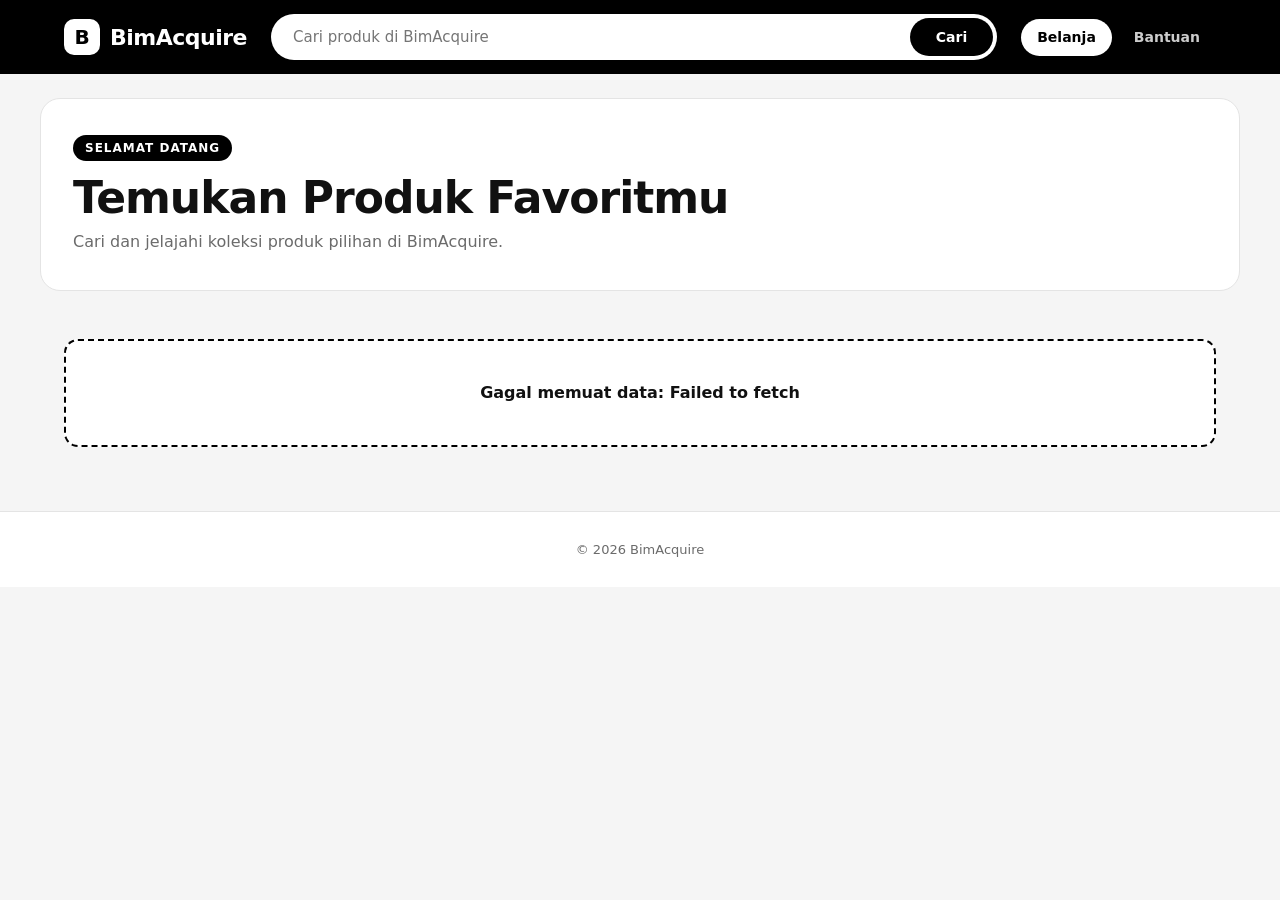
<file: index.html>
<!doctype html>
<html lang="id">
  <head>
    <meta charset="UTF-8" />
    <meta name="viewport" content="width=device-width, initial-scale=1.0" />
    <title>BimAcquire — Belanja Produk Pilihan</title>
    <link rel="stylesheet" href="css/index.css" />
  </head>
  <body>
    <header class="topbar">
      <div class="topbar-inner">
        <a class="brand" href="index.html">
          <span class="logo">B</span>
          <span class="brand-name">BimAcquire</span>
        </a>

        <form class="search" id="searchForm" role="search">
          <input
            type="search"
            id="searchInput"
            placeholder="Cari produk di BimAcquire"
            aria-label="Cari produk"
          />
          <button type="submit">Cari</button>
        </form>

        <nav>
          <a href="index.html" aria-current="page">Belanja</a>
          <a href="form.html">Bantuan</a>
        </nav>
      </div>
    </header>

    <section class="banner">
      <p class="eyebrow">Selamat datang</p>
      <h1>Temukan Produk Favoritmu</h1>
      <p>Cari dan jelajahi koleksi produk pilihan di BimAcquire.</p>
    </section>

    <main>
      <div class="chips" id="categoryChips" aria-label="Filter kategori"></div>
      <p class="count" id="resultCount" aria-live="polite"></p>

      <div id="status">Memuat produk...</div>
      <div class="grid" id="productGrid"></div>
    </main>

    <footer>&copy; 2026 BimAcquire</footer>

    <script src="js/index.js"></script>
  </body>
</html>
</file>
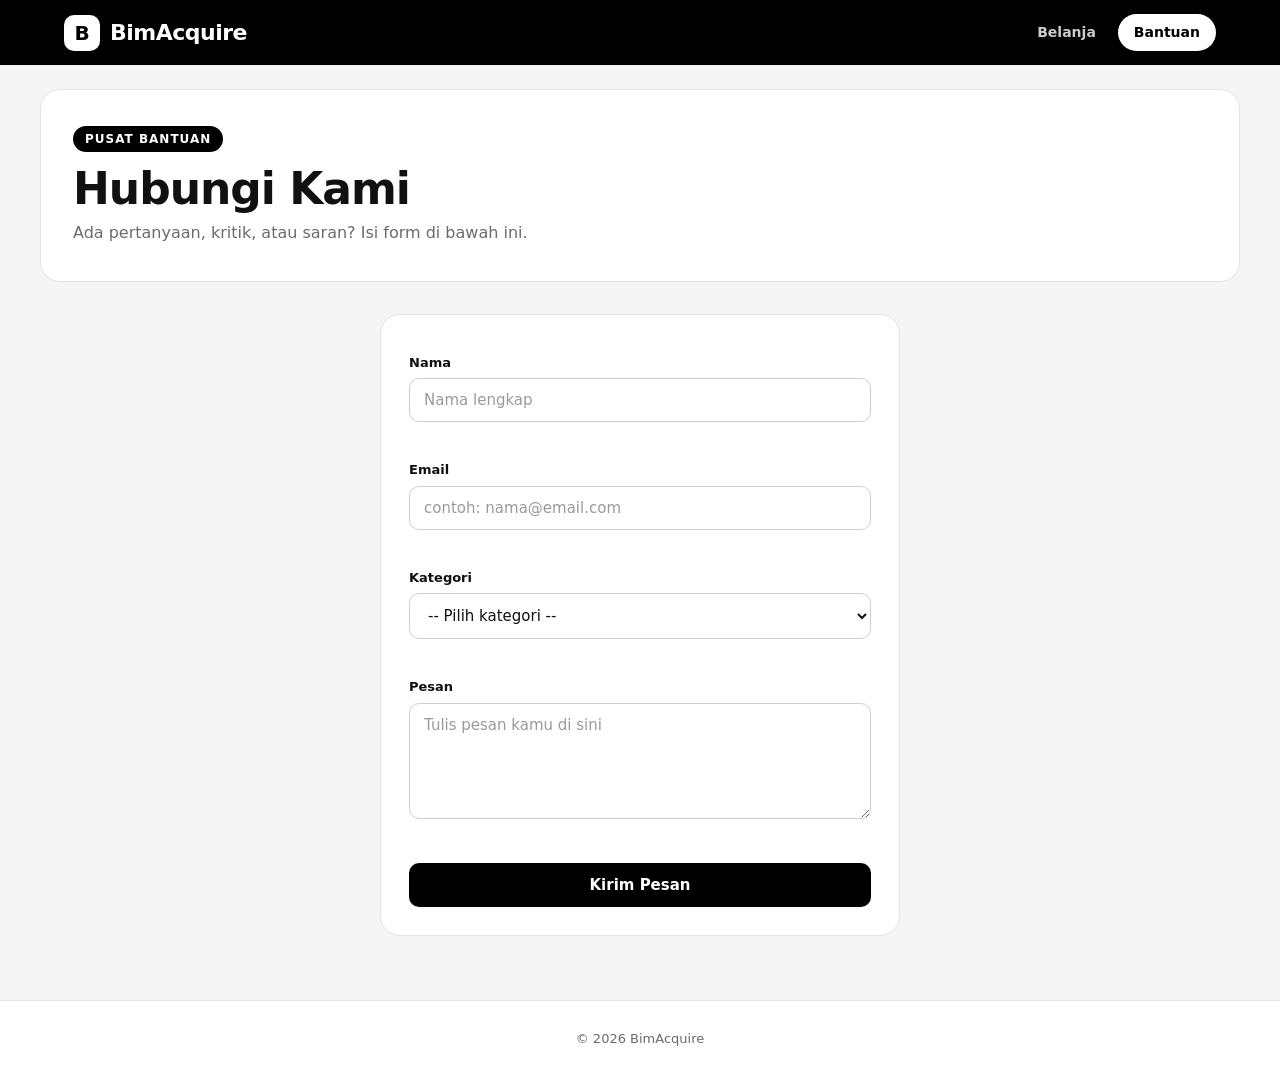
<file: form.html>
<!doctype html>
<html lang="id">
  <head>
    <meta charset="UTF-8" />
    <meta name="viewport" content="width=device-width, initial-scale=1.0" />
    <title>Pusat Bantuan — BimAcquire</title>
    <link rel="stylesheet" href="css/index.css" />
    <link rel="stylesheet" href="css/form.css" />
  </head>
  <body>
    <header class="topbar">
      <div class="topbar-inner">
        <a class="brand" href="index.html">
          <span class="logo">B</span>
          <span class="brand-name">BimAcquire</span>
        </a>

        <nav>
          <a href="index.html">Belanja</a>
          <a href="form.html" aria-current="page">Bantuan</a>
        </nav>
      </div>
    </header>

    <section class="banner">
      <p class="eyebrow">Pusat Bantuan</p>
      <h1>Hubungi Kami</h1>
      <p>Ada pertanyaan, kritik, atau saran? Isi form di bawah ini.</p>
    </section>

    <main>
      <form id="form" novalidate>
        <label for="nama">Nama</label>
        <input
          type="text"
          id="nama"
          placeholder="Nama lengkap"
          aria-describedby="nama-error"
        />
        <small class="error" id="nama-error" aria-live="polite"></small>

        <label for="email">Email</label>
        <input
          type="email"
          id="email"
          placeholder="contoh: nama@email.com"
          aria-describedby="email-error"
        />
        <small class="error" id="email-error" aria-live="polite"></small>

        <label for="kategori">Kategori</label>
        <select id="kategori" aria-describedby="kategori-error">
          <option value="">-- Pilih kategori --</option>
          <option value="Pertanyaan Produk">Pertanyaan Produk</option>
          <option value="Pesanan dan Pengiriman">Pesanan dan Pengiriman</option>
          <option value="Kritik dan Saran">Kritik dan Saran</option>
        </select>
        <small class="error" id="kategori-error" aria-live="polite"></small>

        <label for="pesan">Pesan</label>
        <textarea
          id="pesan"
          rows="5"
          placeholder="Tulis pesan kamu di sini"
          aria-describedby="pesan-error"
        ></textarea>
        <small class="error" id="pesan-error" aria-live="polite"></small>

        <button type="submit">Kirim Pesan</button>
      </form>

      <section id="hasil" hidden>
        <h2>Pesan Terkirim</h2>
        <p id="hasil-ucapan"></p>
        <table>
          <tr>
            <td>Nama</td>
            <td id="hasil-nama"></td>
          </tr>
          <tr>
            <td>Email</td>
            <td id="hasil-email"></td>
          </tr>
          <tr>
            <td>Kategori</td>
            <td id="hasil-kategori"></td>
          </tr>
          <tr>
            <td>Pesan</td>
            <td id="hasil-pesan"></td>
          </tr>
        </table>
      </section>
    </main>

    <footer>&copy; 2026 BimAcquire</footer>

    <script src="js/form.js"></script>
  </body>
</html>
</file>
<file: css/index.css>
:root {
  --ink: #111111;
  --ink-soft: #6b6b6b;
  --bg: #f5f5f5;
  --card: #ffffff;
  --line: #e4e4e4;
  --radius: 14px;
  --font: system-ui, -apple-system, "Segoe UI", Roboto, Arial, sans-serif;
}

* {
  box-sizing: border-box;
}

body {
  margin: 0;
  background: var(--bg);
  color: var(--ink);
  font-family: var(--font);
  line-height: 1.5;
}

[hidden] {
  display: none !important;
}

.topbar {
  position: sticky;
  top: 0;
  z-index: 10;
  background: #000000;
  color: #ffffff;
}

.topbar-inner {
  max-width: 1200px;
  margin: 0 auto;
  padding: 14px 24px;
  display: flex;
  align-items: center;
  gap: 24px;
  flex-wrap: wrap;
}

.brand {
  display: inline-flex;
  align-items: center;
  gap: 10px;
  color: #ffffff;
  text-decoration: none;
}

.logo {
  display: inline-flex;
  align-items: center;
  justify-content: center;
  width: 36px;
  height: 36px;
  border-radius: 10px;
  background: #ffffff;
  color: #000000;
  font-weight: 800;
  font-size: 20px;
}

.brand-name {
  font-size: 22px;
  font-weight: 800;
  letter-spacing: -0.5px;
}

.search {
  flex: 1;
  min-width: 240px;
  display: flex;
  background: #ffffff;
  border-radius: 999px;
  padding: 4px;
}

.search input {
  flex: 1;
  min-width: 0;
  padding: 10px 18px;
  border: none;
  background: transparent;
  font-family: inherit;
  font-size: 15px;
  color: var(--ink);
  outline: none;
}

.search button {
  padding: 10px 26px;
  border: none;
  border-radius: 999px;
  background: #000000;
  color: #ffffff;
  font-family: inherit;
  font-size: 14px;
  font-weight: 700;
  cursor: pointer;
}

.search button:hover {
  background: #333333;
}

.topbar nav {
  display: flex;
  gap: 6px;
  margin-left: auto;
}

.topbar nav a {
  padding: 8px 16px;
  border-radius: 999px;
  color: #cccccc;
  text-decoration: none;
  font-size: 14px;
  font-weight: 600;
}

.topbar nav a:hover {
  color: #ffffff;
}

.topbar nav a[aria-current="page"] {
  background: #ffffff;
  color: #000000;
}

.banner {
  max-width: 1200px;
  margin: 24px auto 0;
  padding: 36px 32px;
  background: var(--card);
  border: 1px solid var(--line);
  border-radius: 20px;
}

.banner .eyebrow {
  display: inline-block;
  margin: 0 0 12px;
  padding: 4px 12px;
  border-radius: 999px;
  background: #000000;
  color: #ffffff;
  font-size: 12px;
  font-weight: 700;
  letter-spacing: 1px;
  text-transform: uppercase;
}

.banner h1 {
  margin: 0 0 6px;
  font-size: clamp(28px, 5vw, 44px);
  line-height: 1.15;
  letter-spacing: -1px;
}

.banner p:last-child {
  margin: 0;
  color: var(--ink-soft);
}

main {
  max-width: 1200px;
  margin: 0 auto;
  padding: 24px 24px 64px;
}

.chips {
  display: flex;
  gap: 8px;
  overflow-x: auto;
  padding-bottom: 8px;
}

.chip {
  flex: none;
  padding: 8px 18px;
  border: 1px solid var(--line);
  border-radius: 999px;
  background: var(--card);
  color: var(--ink);
  font-family: inherit;
  font-size: 14px;
  font-weight: 600;
  text-transform: capitalize;
  cursor: pointer;
  transition:
    background 0.15s,
    color 0.15s,
    border-color 0.15s;
}

.chip:hover {
  border-color: #000000;
}

.chip.active {
  background: #000000;
  border-color: #000000;
  color: #ffffff;
}

.count {
  margin: 14px 0 16px;
  color: var(--ink-soft);
  font-size: 14px;
}

#status {
  padding: 40px 0;
  text-align: center;
  color: var(--ink-soft);
  font-weight: 600;
}

#status.error {
  color: var(--ink);
  border: 2px dashed #000000;
  border-radius: var(--radius);
  background: var(--card);
}

.grid {
  display: grid;
  grid-template-columns: repeat(auto-fill, minmax(210px, 1fr));
  gap: 16px;
}

.card {
  display: flex;
  flex-direction: column;
  background: var(--card);
  border: 1px solid var(--line);
  border-radius: 12px;
  overflow: hidden;
  transition:
    transform 0.2s ease,
    box-shadow 0.2s ease,
    border-color 0.2s ease;
}

.card:hover {
  transform: translateY(-4px);
  border-color: #000000;
  box-shadow: 0 12px 24px rgba(0, 0, 0, 0.14);
}

.thumb-wrap {
  position: relative;
  aspect-ratio: 1 / 1;
  background: #efefef;
}

.thumb-wrap img {
  width: 100%;
  height: 100%;
  object-fit: contain;
  display: block;
  filter: grayscale(100%);
  transition: filter 0.25s ease;
}

.card:hover .thumb-wrap img {
  filter: grayscale(0%);
}

.discount-badge {
  position: absolute;
  top: 0;
  right: 0;
  padding: 6px 10px;
  border-bottom-left-radius: 12px;
  background: #000000;
  color: #ffffff;
  font-size: 12px;
  font-weight: 800;
}

.card .body {
  display: flex;
  flex-direction: column;
  flex: 1;
  padding: 12px 14px 14px;
}

.card .category {
  margin-bottom: 4px;
  color: var(--ink-soft);
  font-size: 11px;
  font-weight: 700;
  letter-spacing: 1px;
  text-transform: uppercase;
}

.card h3 {
  margin: 0 0 10px;
  font-size: 15px;
  line-height: 1.35;
  display: -webkit-box;
  -webkit-line-clamp: 2;
  -webkit-box-orient: vertical;
  overflow: hidden;
}

.card .price-tag {
  margin-top: auto;
  font-size: 20px;
  font-weight: 800;
  letter-spacing: -0.5px;
}

.card .meta {
  display: flex;
  justify-content: space-between;
  margin-top: 4px;
  color: var(--ink-soft);
  font-size: 12px;
}

.skeleton {
  pointer-events: none;
}

.skeleton .thumb-wrap,
.skeleton .line {
  background: linear-gradient(90deg, #ececec 25%, #f7f7f7 50%, #ececec 75%);
  background-size: 200% 100%;
  animation: shimmer 1.2s infinite;
}

.skeleton .line {
  height: 14px;
  margin-bottom: 10px;
  border-radius: 6px;
}

.skeleton .line.short {
  width: 50%;
}

@keyframes shimmer {
  from {
    background-position: 200% 0;
  }
  to {
    background-position: -200% 0;
  }
}

footer {
  padding: 28px;
  text-align: center;
  color: var(--ink-soft);
  font-size: 13px;
  border-top: 1px solid var(--line);
  background: var(--card);
}

@media (max-width: 640px) {
  .topbar-inner {
    padding: 12px 16px;
    gap: 12px;
  }
  .search {
    order: 3;
    flex-basis: 100%;
  }
  .topbar nav {
    margin-left: auto;
  }
  .banner {
    margin: 16px 16px 0;
    padding: 24px 20px;
  }
  main {
    padding: 16px 16px 48px;
  }
  .grid {
    grid-template-columns: repeat(2, 1fr);
    gap: 10px;
  }
}
</file>
<file: css/form.css>
form {
  max-width: 520px;
  margin: 8px auto 0;
  padding: 28px;
  display: flex;
  flex-direction: column;
  gap: 6px;
  background: var(--card);
  border: 1px solid var(--line);
  border-radius: 20px;
}

label {
  margin-top: 10px;
  font-size: 13px;
  font-weight: 700;
}

input,
select,
textarea {
  padding: 12px 14px;
  border: 1.5px solid #cfcfcf;
  border-radius: 10px;
  background: #ffffff;
  color: var(--ink);
  font-family: inherit;
  font-size: 15px;
  outline: none;
  transition:
    border-color 0.15s,
    box-shadow 0.15s;
}

input::placeholder,
textarea::placeholder {
  color: #9a9a9a;
}

input:focus,
select:focus,
textarea:focus {
  border-color: #000000;
  box-shadow: 0 0 0 3px rgba(0, 0, 0, 0.12);
}

select {
  cursor: pointer;
}

textarea {
  resize: vertical;
}

button {
  margin-top: 16px;
  padding: 13px;
  border: none;
  border-radius: 10px;
  background: #000000;
  color: #ffffff;
  font-family: inherit;
  font-size: 15px;
  font-weight: 700;
  cursor: pointer;
}

button:hover {
  background: #333333;
}

.error {
  min-height: 16px;
  font-size: 12px;
  font-weight: 700;
}

.error:not(:empty)::before {
  content: "! ";
}

input[aria-invalid="true"],
select[aria-invalid="true"],
textarea[aria-invalid="true"] {
  border: 2px dashed #000000;
  background: #f2f2f2;
}

#hasil {
  max-width: 520px;
  margin: 24px auto 0;
  padding: 24px;
  background: var(--card);
  border: 1px solid var(--line);
  border-radius: 20px;
}

#hasil h2 {
  display: inline-block;
  margin: 0 0 12px;
  padding: 4px 14px;
  border-radius: 999px;
  background: #000000;
  color: #ffffff;
  font-size: 13px;
  letter-spacing: 1px;
  text-transform: uppercase;
}

#hasil-ucapan {
  margin: 0 0 16px;
  font-weight: 700;
}

#hasil table {
  width: 100%;
  border-collapse: collapse;
}

#hasil td {
  padding: 10px 0;
  border-top: 1px solid var(--line);
  vertical-align: top;
  word-break: break-word;
  font-size: 14px;
}

#hasil td:first-child {
  width: 100px;
  color: var(--ink-soft);
  font-weight: 700;
}

@media (max-width: 640px) {
  form {
    margin: 8px 16px 0;
    padding: 20px;
  }
  #hasil {
    margin: 20px 16px 0;
    padding: 20px;
  }
}
</file>
